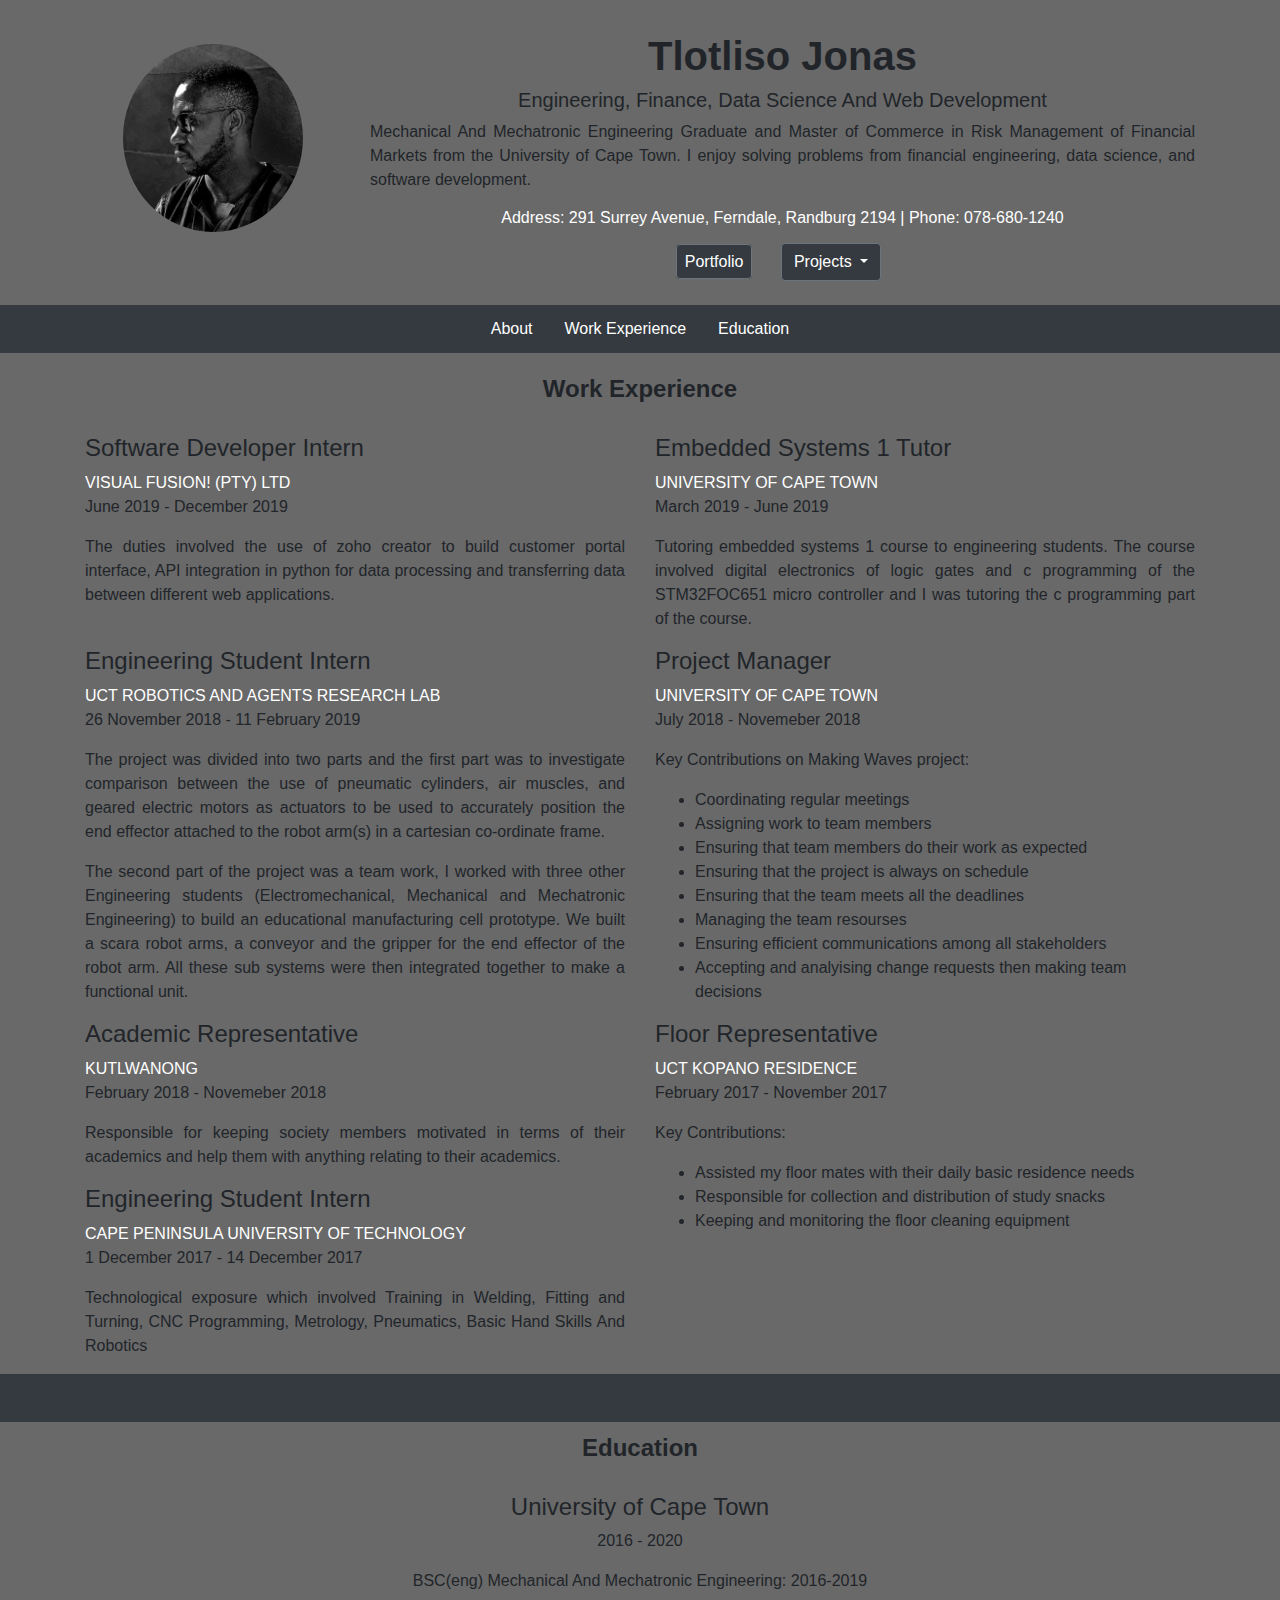
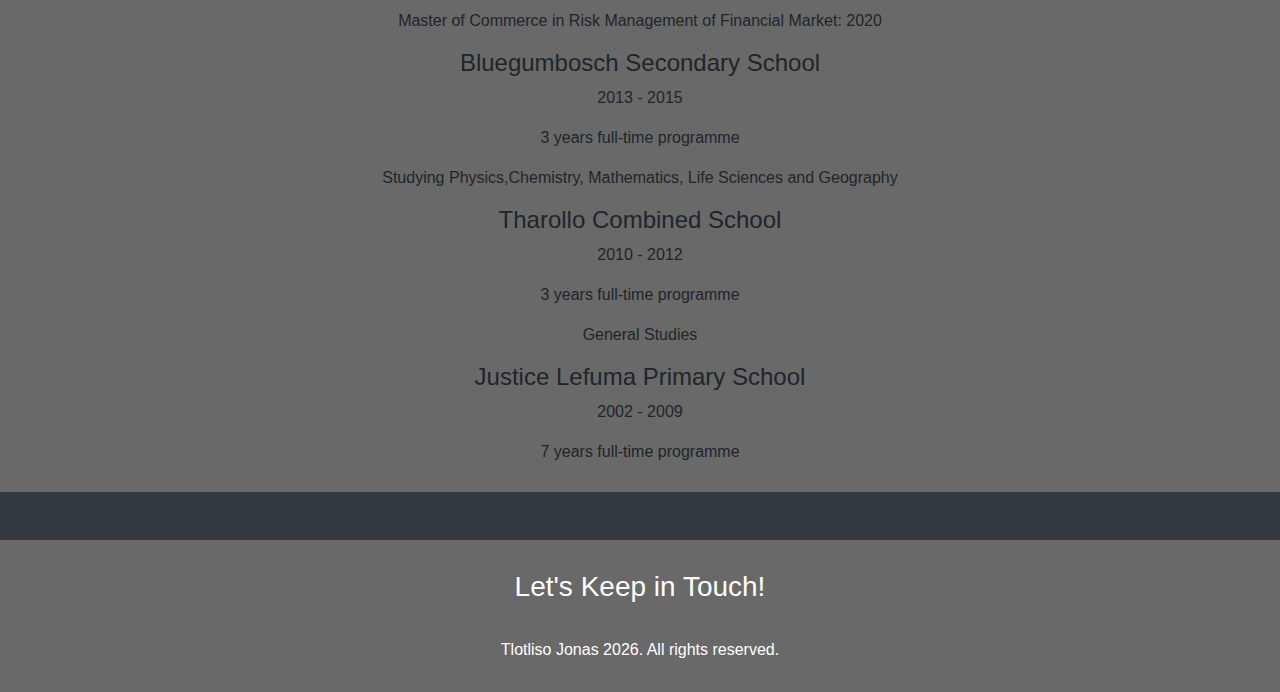
<file: index.html>
<!doctype html><html lang="en"><head><meta charset="utf-8"><meta name="viewport" content="width=device-width, initial-scale=1, shrink-to-fit=no"><link rel="stylesheet" href="https://use.fontawesome.com/releases/v5.5.0/css/all.css" integrity="sha384-B4dIYHKNBt8Bc12p+WXckhzcICo0wtJAoU8YZTY5qE0Id1GSseTk6S+L3BlXeVIU" crossorigin="anonymous"><link rel="stylesheet" href="https://stackpath.bootstrapcdn.com/bootstrap/4.5.2/css/bootstrap.min.css" integrity="sha384-JcKb8q3iqJ61gNV9KGb8thSsNjpSL0n8PARn9HuZOnIxN0hoP+VmmDGMN5t9UJ0Z" crossorigin="anonymous"><link rel="icon" href="icon.png" type="image/png" sizes="180x180"><title>Tlotliso Jonas | Resume</title></head><body> <header style="background:#696969" ><div id="about" class="container pt-4 pb-4" ><div class="row"><div class="col-lg-3 text-center"> <a href="#about"><img class="rounded-circle" style="width:220px;padding:20px" src="profile.jpg"></a></div><div class="col-md text-center pt-2"><div class="h1 font-weight-bold"> Tlotliso Jonas</div><div class="h5"> Engineering, Finance, Data Science And Web Development</div><p class="text-justify">Mechanical And Mechatronic Engineering Graduate and Master of Commerce in Risk Management of Financial Markets from the University of Cape Town. I enjoy solving problems from financial engineering, data science, and software development.</p><div class="h6 text-white"> Address: 291 Surrey Avenue, Ferndale, Randburg 2194 | Phone: 078-680-1240</div><div class="pt-2 text-center"> <a href="Tlotliso_Jonas_online_resume.pdf" style="text-decoration:none"><div class=" d-inline p-2 m-2 rounded btn btn-secondary bg-dark">Portfolio</div></a><div class="d-inline p-2 m-2 dropdown"> <a class="btn btn-secondary dropdown-toggle bg-dark" href="#" role="button" id="dropdownMenuLink" data-toggle="dropdown" aria-haspopup="true" aria-expanded="false"> Projects </a><div class="dropdown-menu" aria-labelledby="dropdownMenuLink" > <a class="dropdown-item p-2"" href="FIFA_DreamTeam.html">FIFA PROJECT</a> <a class="dropdown-item p-2" href="stopwatch.html">STOPWATCH</a> <a class="dropdown-item p-2" href="digitalClock.html">DIGITAL CLOCK</a> <a class="dropdown-item p-2" href="analogClock.html">ANALOG CLOCK</a> <a class="dropdown-item p-2" href="typingspeedtest.html">TYPING SPEEDTEST</a> <a class="dropdown-item p-2" href="converter.html">BASE CONVERSIONS</a> <a class="dropdown-item p-2" href="e12series.html">E12 SERIES CONVERSIONS</a></div></div></div></div></div></div></header><ul class="nav justify-content-center bg-dark p-1 sticky-top" style="z-index:1"><li class="nav-item "> <a class="text-white nav-link active" href="#about">About</a></li><li class="nav-item"> <a class="text-white nav-link" href="#work">Work Experience</a></li><li class="nav-item"> <a class="text-white nav-link" href="#education">Education</a></li></ul><div id="work" class="view" style="background:#696969;"><div class="container"><div class="h4 text-center font-weight-bold" style='padding:2%' > Work Experience</div><div class="row"><div class="col-sm"><div class="h4">Software Developer Intern</div> <a style="text-decoration:none" href="https://www.v-f-g.com/"><div class="p text-white">VISUAL FUSION! (PTY) LTD</div></a><p >June 2019 - December 2019</p><p class="text-justify "> The duties involved the use of zoho creator to build customer portal interface, API integration in python for data processing and transferring data between different web applications.</p></div><div class="col-sm"><div class="h4">Embedded Systems 1 Tutor</div> <a style="text-decoration:none" href="https://www.uct.ac.za/"><div class="p text-white">UNIVERSITY OF CAPE TOWN</div></a><p>March 2019 - June 2019</p><p class="text-justify "> Tutoring embedded systems 1 course to engineering students. The course involved digital electronics of logic gates and c programming of the STM32FOC651 micro controller and I was tutoring the c programming part of the course.</p></div><div class="row w-100 p-10"></div><div class="col-sm"><div class="h4">Engineering Student Intern</div> <a style="text-decoration:none" href="https://www.youtube.com/watch?v=yAZXbmovPoU"><div class="p text-white">UCT ROBOTICS AND AGENTS RESEARCH LAB</div></a><p>26 November 2018 - 11 February 2019</p><p class="text-justify "> The project was divided into two parts and the first part was to investigate comparison between the use of pneumatic cylinders, air muscles, and geared electric motors as actuators to be used to accurately position the end effector attached to the robot arm(s) in a cartesian co-ordinate frame.</p><p class="text-justify "> The second part of the project was a team work, I worked with three other Engineering students (Electromechanical, Mechanical and Mechatronic Engineering) to build an educational manufacturing cell prototype. We built a scara robot arms, a conveyor and the gripper for the end effector of the robot arm. All these sub systems were then integrated together to make a functional unit.</p></div><div class="col-sm"><div class="h4">Project Manager</div> <a style="text-decoration:none" href="https://www.uct.ac.za/"><div class="p text-white">UNIVERSITY OF CAPE TOWN</div></a><p>July 2018 - Novemeber 2018</p><p>Key Contributions on Making Waves project:</p><ul><li>Coordinating regular meetings</li><li>Assigning work to team members</li><li>Ensuring that team members do their work as expected</li><li>Ensuring that the project is always on schedule</li><li>Ensuring that the team meets all the deadlines</li><li>Managing the team resourses</li><li>Ensuring efficient communications among all stakeholders</li><li>Accepting and analyising change requests then making team decisions</li></ul></div><div class="row w-100 p-10"></div><div class="col-sm"><div class="h4">Academic Representative</div> <a style="text-decoration:none" href="https://kutlwanong.org/"><div class="p text-white">KUTLWANONG</div></a><p>February 2018 - Novemeber 2018</p><p class="text-justify "> Responsible for keeping society members motivated in terms of their academics and help them with anything relating to their academics.</p><div class="h4">Engineering Student Intern</div> <a style="text-decoration:none" href="https://www.cput.ac.za/"><div class="p text-white">CAPE PENINSULA UNIVERSITY OF TECHNOLOGY</div></a><p>1 December 2017 - 14 December 2017</p><p class="text-justify "> Technological exposure which involved Training in Welding, Fitting and Turning, CNC Programming, Metrology, Pneumatics, Basic Hand Skills And Robotics</p></div><div class="col-sm"><div class="h4">Floor Representative</div> <a style="text-decoration:none" href="https://www.uct.ac.za/"><div class="p text-white">UCT KOPANO RESIDENCE</div></a><p>February 2017 - November 2017</p><p>Key Contributions:</p><ul><li>Assisted my floor mates with their daily basic residence needs</li><li>Responsible for collection and distribution of study snacks</li><li>Keeping and monitoring the floor cleaning equipment</li></ul></div></div></div></div><ul class="nav justify-content-center bg-dark p-1"><li class="nav-item "> <a class="text-dark nav-link disabled" href="#">hidden text</a></li></ul><div class="" id="education" style="background:#696969;padding:12px"><div class="container text-center"><div class="h4 text-center font-weight-bold" style='padding-bottom:2%' > Education</div><h4>University of Cape Town</h4><p>2016 - 2020</p><p>BSC(eng) Mechanical And Mechatronic Engineering: 2016-2019</p><p>Master of Commerce in Risk Management of Financial Market: 2020</p><h4>Bluegumbosch Secondary School</h4><p>2013 - 2015</p><p>3 years full-time programme</p><p>Studying Physics,Chemistry, Mathematics, Life Sciences and Geography</p><h4>Tharollo Combined School</h4><p>2010 - 2012</p><p>3 years full-time programme</p><p>General Studies</p><h4>Justice Lefuma Primary School</h4><p>2002 - 2009</p><p>7 years full-time programme</p></div></div><style>.copywright{color:orange;font-weight:900}.contact-info a{text-align:center;font-size:40px;padding:10px;display:inline-block}.ig{color:deeppink}.fb{color:blue}.linkedin{color:blue}.twitter{color:lightblue}.mail{color:white}}</style><ul class="nav justify-content-center bg-dark p-1"><li class="nav-item "> <a class="text-dark nav-link disabled" href="#">hidden text</a></li></ul><footer class="" style="padding:30px;background:#696969;"><div id="contact" class="text-white text-center content-wrap"><h3>Let's Keep in Touch!</h3><div class="contact-info"> <a class="mail" href="mailto:tlotlisojonas@gmail.com"><i class="far fa-envelope"></i></a> <a class="twitter" href="https://twitter.com/login?lang=en" target="_blank"><i class="fab fa-twitter"></i></a> <a class="linkedin" href="https://www.linkedin.com/in/tlotliso-jonas-65b038b7/" target="_blank"><i class="fab fa-linkedin"></i></a> <a class="fb" href="https://www.facebook.com/" target="_blank"><i class="fab fa-facebook"></i></a> <a class="ig" href="https://www.instagram.com/tlotliso_jones/?hl=en" target="_blank"><i class="fab fa-instagram"></i></a></div><div style="font-size: 1em;color:white"><i class="far fa-copyright"></i> Tlotliso Jonas <span id="year"></span>. All rights reserved.</div></div> </footer> <script>document.getElementById("year").innerHTML=new Date().getFullYear();</script> <script src="https://code.jquery.com/jquery-3.5.1.slim.min.js" integrity="sha384-DfXdz2htPH0lsSSs5nCTpuj/zy4C+OGpamoFVy38MVBnE+IbbVYUew+OrCXaRkfj" crossorigin="anonymous"></script> <script src="https://cdn.jsdelivr.net/npm/popper.js@1.16.1/dist/umd/popper.min.js" integrity="sha384-9/reFTGAW83EW2RDu2S0VKaIzap3H66lZH81PoYlFhbGU+6BZp6G7niu735Sk7lN" crossorigin="anonymous"></script> <script src="https://stackpath.bootstrapcdn.com/bootstrap/4.5.2/js/bootstrap.min.js" integrity="sha384-B4gt1jrGC7Jh4AgTPSdUtOBvfO8shuf57BaghqFfPlYxofvL8/KUEfYiJOMMV+rV" crossorigin="anonymous"></script> </body></html>
</file>
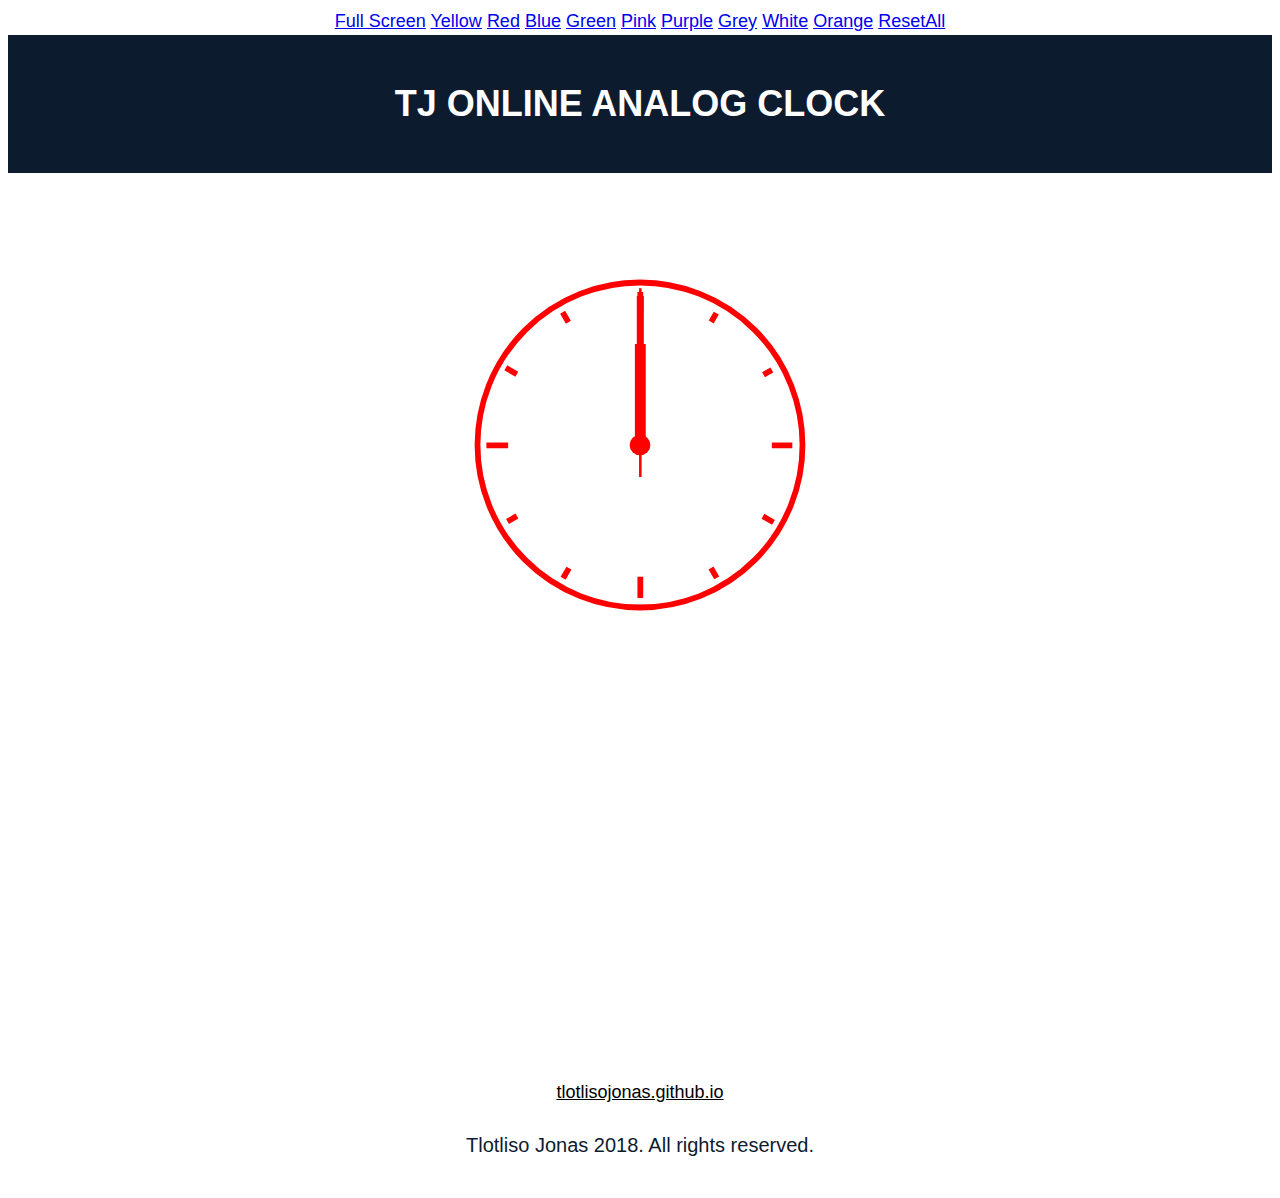
<file: analogClock.html>
<!DOCTYPE html><html lang="en-US"><head><meta charset="UTF-8"><meta name="viewport" content="width=device-width, initial-scale=1"><title>TJ Analog Clock</title><link rel="icon" type="image/png" href="icon.png"><link rel="stylesheet" href="analogClock.css" type="text/css" media="all"> <script src="analogClock.js" defer></script> <link rel="stylesheet" href="https://use.fontawesome.com/releases/v5.5.0/css/all.css" integrity="sha384-B4dIYHKNBt8Bc12p+WXckhzcICo0wtJAoU8YZTY5qE0Id1GSseTk6S+L3BlXeVIU" crossorigin="anonymous"></head><body class="color"><div class="user"> <a href="#" class="fullScreen">Full Screen</a> <a href="#" class="yellow">Yellow</a> <a href="#" class="red">Red</a> <a href="#" class="blue">Blue</a> <a href="#" class="green">Green</a> <a href="#" class="pink">Pink</a> <a href="#" class="purple">Purple</a> <a href="#" class="grey">Grey</a> <a href="#" class="white">White</a> <a href="#" class="orange">Orange</a> <a href="#" class="reset2">ResetAll</a></div> <header class="masthead full"><h1>TJ ONLINE ANALOG CLOCK</h1> </header> <main class="main"><div class="main"><div class="clockbox"> <svg id="clock" xmlns="http://www.w3.org/2000/svg" width="600" height="600" viewBox="0 0 600 600"> <g id="face"> <circle class="circle" cx="300" cy="300" r="253.9"/> <path class="hour-marks" d="M300.5 94V61M506 300.5h32M300.5 506v33M94 300.5H60M411.3 107.8l7.9-13.8M493 190.2l13-7.4M492.1 411.4l16.5 9.5M411 492.3l8.9 15.3M189 492.3l-9.2 15.9M107.7 411L93 419.5M107.5 189.3l-17.1-9.9M188.1 108.2l-9-15.6"/> <circle class="mid-circle" cx="300" cy="300" r="16.2"/> </g> <g id="hour"> <path class="hour-arm" d="M300.5 298V142"/> <circle class="sizing-box" cx="300" cy="300" r="253.9"/> </g> <g id="minute"> <path class="minute-arm" d="M300.5 298V67"/> <circle class="sizing-box" cx="300" cy="300" r="253.9"/> </g> <g id="second"> <path class="second-arm" d="M300.5 350V55"/> <circle class="sizing-box" cx="300" cy="300" r="253.9"/> </g> </svg></div></div> </main> <footer id="contact"><div > <a id="github" href="https://tlotlisojonas.github.io/" class="orange">tlotlisojonas.github.io</a></div><div class="content-wrap full"><div class="contact-info full"> <a class="mail" href="mailto:tlotlisojonas@gmail.com"><i class="far fa-envelope"></i></a> <a class="twitter" href="https://twitter.com/login?lang=en" target="_blank"><i class="fab fa-twitter"></i></a> <a class="linkedin" href="https://www.linkedin.com/in/tlotliso-jonas-65b038b7/" target="_blank"><i class="fab fa-linkedin"></i></a> <a class="fb" href="https://www.facebook.com/" target="_blank"><i class="fab fa-facebook"></i></a> <a class="ig" href="https://www.instagram.com/tlotliso_jones/?hl=en" target="_blank"><i class="fab fa-instagram"></i></a></div><p class="copywright full"><i class="far fa-copyright"></i> Tlotliso Jonas 2018. All rights reserved.</p></div></footer></body></html>
</file>
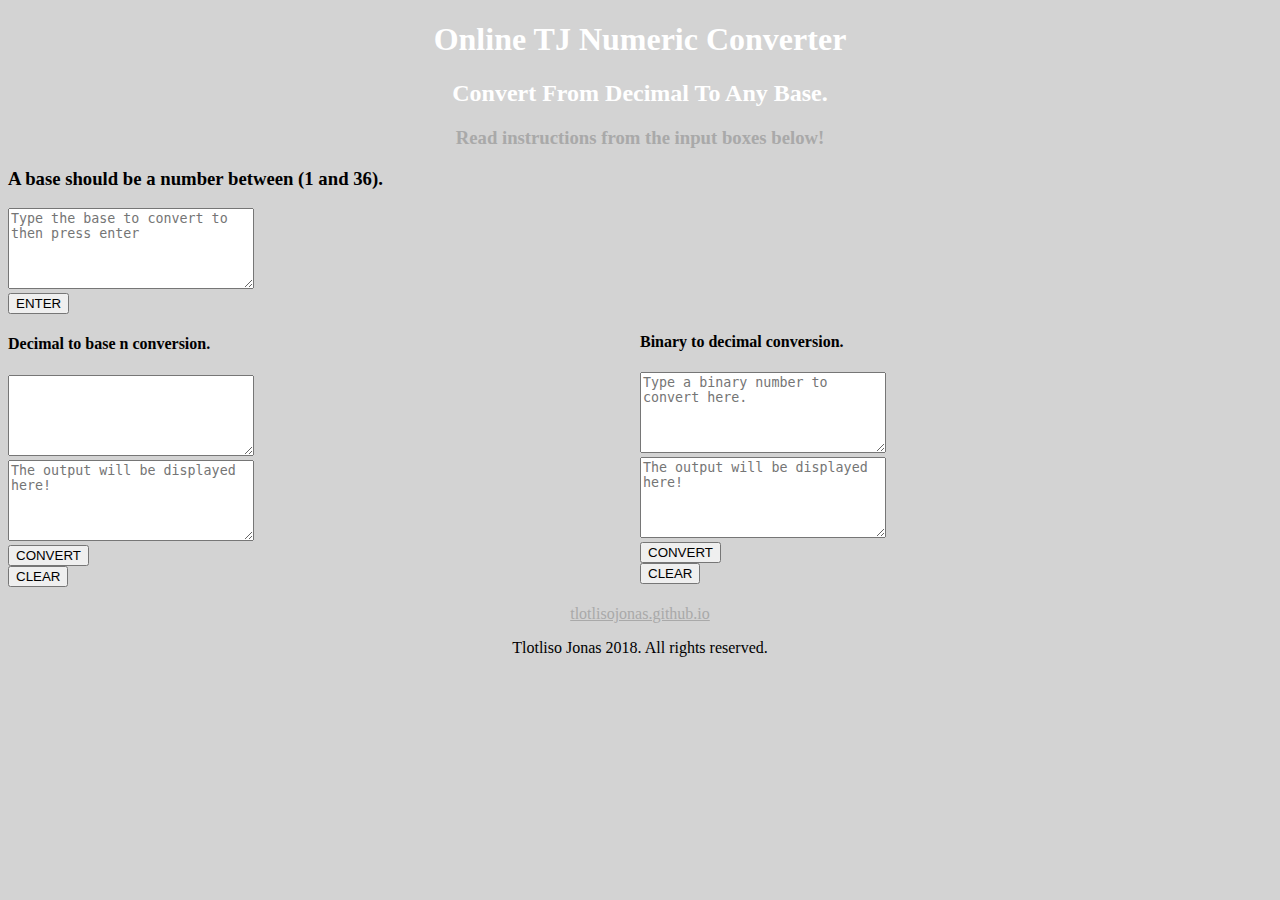
<file: converter.html>
<!DOCTYPE html><html lang="en-US"><head><meta charset="UTF-8"><meta name="viewport" content="width=device-width, initial-scale=1"><title>TJ Converter</title> <script src="script2.js" async></script> <link rel="icon" type="image/png" href="icon.png"><link rel="stylesheet" href="https://use.fontawesome.com/releases/v5.5.0/css/all.css" integrity="sha384-B4dIYHKNBt8Bc12p+WXckhzcICo0wtJAoU8YZTY5qE0Id1GSseTk6S+L3BlXeVIU" crossorigin="anonymous"><link rel="stylesheet" href="styles2.css"></head><body> <header class="masthead"><h1>Online TJ Numeric Converter</h1><h2>Convert From Decimal To Any Base.</h2><h3>Read instructions from the input boxes below!</h3> </header> <main class="main"> <article class="intro"></article> <section class = "left" ><div class="selection"><h3>A base should be a number between (1 and 36).</h3><div class="wrapper"><textarea class="selectiontArea" name="output text" rows="5" cols="28" placeholder="Type the base to convert to then press enter" ></textarea></div> <button class="enterButton" type="button">ENTER</button></div><div><h4 class="pop">Decimal to base n conversion.</h4><div class="wrapper"><textarea class="inputArea" name="input text" rows="5" cols="28" placeholder="" ></textarea></div></div><div class="output"><div class="wrapper"><textarea class="outputtArea" name="output text" rows="5" cols="28" placeholder="The output will be displayed here!" ></textarea></div> <button class="convert" type="button">CONVERT</button><div class="clear"> <button class="reset">CLEAR</button></div></div> </section> <section class = "right" ><div><h4 >Binary to decimal conversion.</h4><div class="wrapper"><textarea class="inputArea1" name="input text" rows="5" cols="28" placeholder="Type a binary number to convert here." ></textarea></div></div><div class="output1"><div class="wrapper"><textarea class="outputtArea1" name="output text" rows="5" cols="28" placeholder="The output will be displayed here!" ></textarea></div> <button class="convert1" type="button">CONVERT</button></div><div class="clear1"> <button class="reset1">CLEAR</button></div> </section> </main><footer id="contact"> <footer id="contact"><div class="content-wrap"><div class="contact-info"> <a class="mail" href="mailto:tlotlisojonas@gmail.com"><i class="far fa-envelope"></i></a> <a class="twitter" href="https://twitter.com/login?lang=en" target="_blank"><i class="fab fa-twitter"></i></a> <a class="linkedin" href="https://www.linkedin.com/in/tlotliso-jonas-65b038b7/" target="_blank"><i class="fab fa-linkedin"></i></a> <a class="fb" href="https://www.facebook.com/" target="_blank"><i class="fab fa-facebook"></i></a> <a class="ig" href="https://www.instagram.com/tlotliso_jones/?hl=en" target="_blank"><i class="fab fa-instagram"></i></a></div><div> <a class="link" href="https://tlotlisojonas.github.io/">tlotlisojonas.github.io</a></div><p class="copywright"><i class="far fa-copyright"></i> Tlotliso Jonas 2018. All rights reserved.</p></div></footer></footer></body></html>
</file>
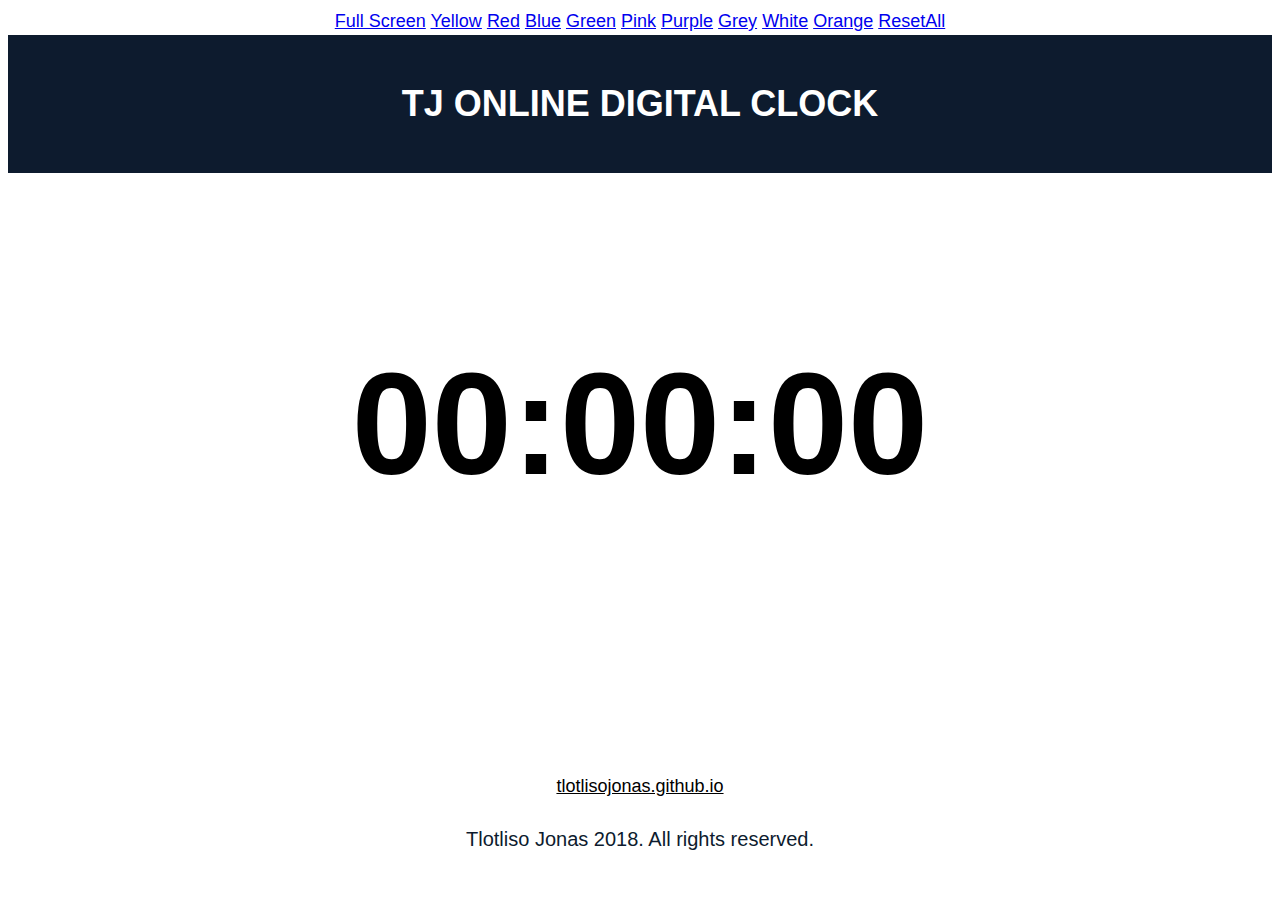
<file: digitalClock.html>
<!DOCTYPE html>
<html lang="en-US">

<head>
    <meta charset="UTF-8">
    <meta name="viewport" content="width=device-width, initial-scale=1">
    <title>TJ STOP WATCH</title>
    <script src="digitalClock.js" async></script>
    <link rel="icon" type="image/png" href="icon.png">
    <link href="https://fonts.googleapis.com/css?family=Caveat|Great+Vibes|Lobster|Open+Sans:400,700|Ranga" rel="stylesheet">
    <link rel="stylesheet" href="https://use.fontawesome.com/releases/v5.5.0/css/all.css" integrity="sha384-B4dIYHKNBt8Bc12p+WXckhzcICo0wtJAoU8YZTY5qE0Id1GSseTk6S+L3BlXeVIU" crossorigin="anonymous">
    <link rel="stylesheet" href="digitalClock.css">
</head>

<body class="color">
    <div class="user">
        <a href="#" class="fullScreen">Full Screen</a>
        <a href="#" class="yellow">Yellow</a>
        <a href="#" class="red">Red</a>
        <a href="#" class="blue">Blue</a>
        <a href="#" class="green">Green</a>
        <a href="#" class="pink">Pink</a>
        <a href="#" class="purple">Purple</a>
        <a href="#" class="grey">Grey</a>
        <a href="#" class="white">White</a>
        <a href="#" class="orange">Orange</a>
        <a href="#" class="reset2">ResetAll</a>
    </div>
    <header class="masthead full">
        <h1>TJ ONLINE DIGITAL CLOCK</h1>
    </header>
    <main class="main">
    
        <section class="test-area">
            <div id="clock">
                <div class="timer">00:00:00</div>
            </div><!-- .test-wrapper -->
        </section><!-- .test-area -->
    </main>
    <footer id="contact">
        <div >
            <a id="github" href="https://tlotlisojonas.github.io/" class="orange">tlotlisojonas.github.io</a>
        </div>
        
        <div class="content-wrap full">
        <div class="contact-info full">
            <a class="mail" href="mailto:tlotlisojonas@gmail.com"><i class="far fa-envelope"></i></a>
            <a class="twitter" href="https://twitter.com/login?lang=en" target="_blank"><i class="fab fa-twitter"></i></a>
            <a class="linkedin" href="https://www.linkedin.com/in/tlotliso-jonas-65b038b7/" target="_blank"><i class="fab fa-linkedin"></i></a>
            <a class="fb" href="https://www.facebook.com/" target="_blank"><i class="fab fa-facebook"></i></a>
            <a class="ig" href="https://www.instagram.com/tlotliso_jones/?hl=en" target="_blank"><i class="fab fa-instagram"></i></a>
        </div>

        <p class="copywright full"><i class="far fa-copyright"></i> Tlotliso Jonas 2018. All rights reserved.</p>
            </div>

    </footer>

</body>

</html>
</file>
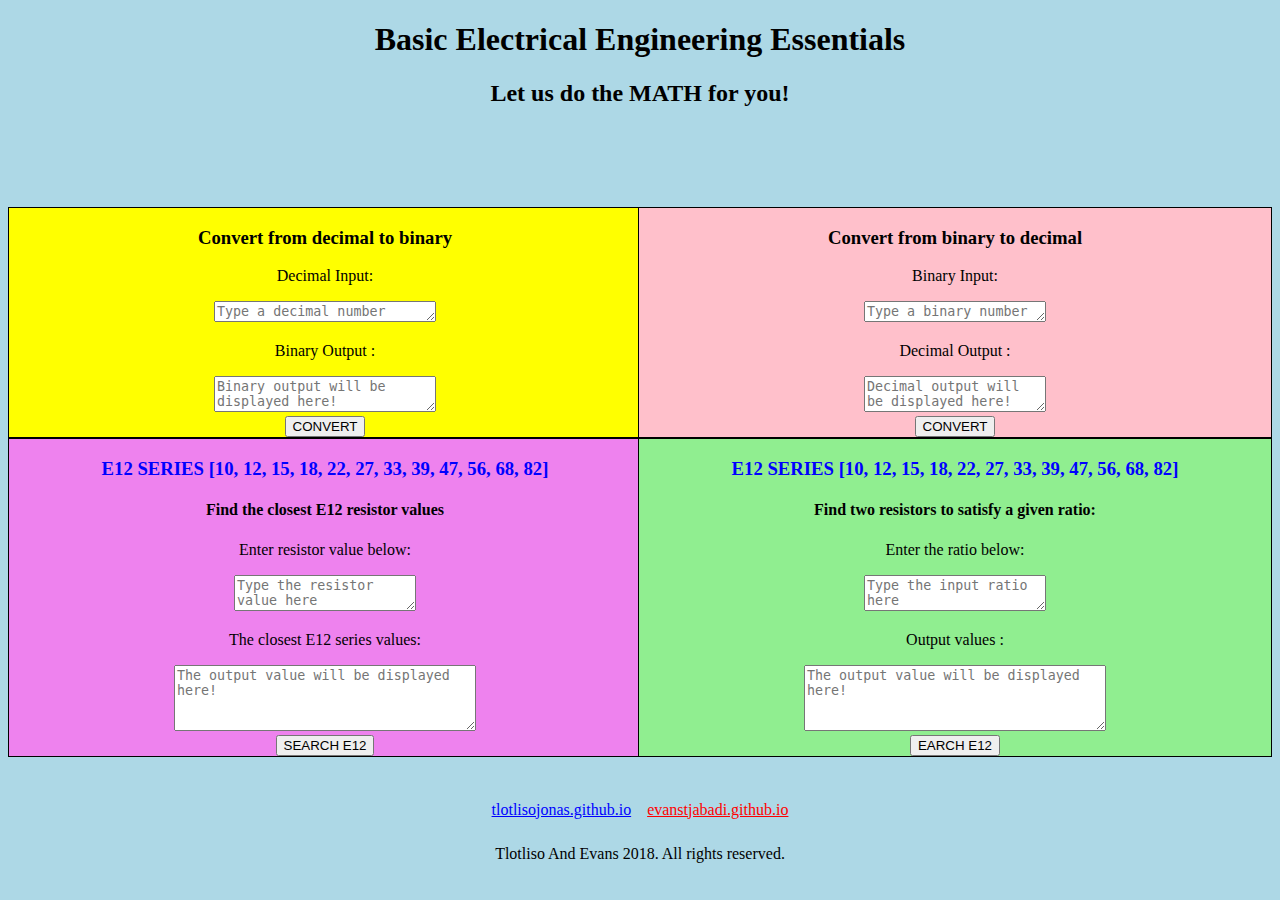
<file: e12series.html>
<!DOCTYPE html><html lang="en-US"><head><meta charset="UTF-8"><meta name="viewport" content="width=device-width, initial-scale=1"><title>Tlotliso And Evans</title> <script src="e12.js" async></script> <link rel="stylesheet" href="e12.css"><link rel="stylesheet" href="https://use.fontawesome.com/releases/v5.5.0/css/all.css" integrity="sha384-B4dIYHKNBt8Bc12p+WXckhzcICo0wtJAoU8YZTY5qE0Id1GSseTk6S+L3BlXeVIU" crossorigin="anonymous"></head><body> <header class="header"><h1>Basic Electrical Engineering Essentials</h1><h2>Let us do the MATH for you!</h2> </header><main class="main"> <section class="decimal2binary-area"><h3>Convert from decimal to binary</h3><p>Decimal Input:</p><div class="input-wrapper"><textarea class="decimalInput" name="textarea" rows="1" cols="25" placeholder="Type a decimal number"></textarea></div><div class="output-wrapper"><p>Binary Output :</p><textarea id="binaryOutput-area" name="textarea" rows="2" cols = "25" placeholder="Binary output will be displayed here!"></textarea></div><div> <button id="convert">CONVERT</button></div> </section> <section class="binary2decimal-area"><h3>Convert from binary to decimal</h3><p>Binary Input:</p><div class="input-wrapper"><textarea class="binaryInput-area" name="textarea" rows="1" placeholder="Type a binary number"></textarea></div><div class="output-wrapper"><p>Decimal Output :</p><textarea id="decimalOutput" name="textarea" rows="2" placeholder="Decimal output will be displayed here!"></textarea></div><div> <button id="convert1">CONVERT</button></div> </section> <section class="left"><div class="e12-intro"><h3>E12 SERIES [10, 12, 15, 18, 22, 27, 33, 39, 47, 56, 68, 82]</h3></div> <section class="input-area"><h4>Find the closest E12 resistor values</h4><div class="input-wrapper"><p>Enter resistor value below:</p><textarea class="resistorValue" name="textarea" rows="2" placeholder="Type the resistor value here"></textarea></div><div class="output-wrapper"><p>The closest E12 series values:</p><textarea class="outputValue" name="textarea" rows="4" cols = "35" placeholder="The output value will be displayed here!"></textarea></div><div> <button id="search12Button">SEARCH E12</button></div> </section> </section> <section class="right"><h3>E12 SERIES [10, 12, 15, 18, 22, 27, 33, 39, 47, 56, 68, 82]</h3><h4>Find two resistors to satisfy a given ratio:</h4><div class="input-wrapper"><p>Enter the ratio below:</p><textarea class="ratioValue" name="textarea" rows="2" placeholder="Type the input ratio here "></textarea></div><div class="output-wrapper"><p>Output values :</p><textarea class="outputValue2" name="textarea" rows="4" cols="35" placeholder="The output value will be displayed here!"></textarea></div><div> <button id="search">EARCH E12</button></div> </section> <footer id="contact"><div class="content-wrap"><div class="contact-info"> <a class="mail" href="#"><i class="far fa-envelope"></i></a> <a class="twitter" href="https://twitter.com/login?lang=en" target="_blank"><i class="fab fa-twitter"></i></a> <a class="linkedin" href="https://www.linkedin.com" target="_blank"><i class="fab fa-linkedin"></i></a> <a class="fb" href="https://www.facebook.com/" target="_blank"><i class="fab fa-facebook"></i></a> <a class="ig" href="https://www.instagram.com" target="_blank"><i class="fab fa-instagram"></i></a></div><div class="github"> <a class="link1" href="https://tlotlisojonas.github.io/">tlotlisojonas.github.io</a> <a class="link2" href="https://evanstjabadi.github.io/">evanstjabadi.github.io</a></div><p class="copywright"><i class="far fa-copyright"></i> Tlotliso And Evans 2018. All rights reserved.</p></div></footer> </main></body></html>
</file>
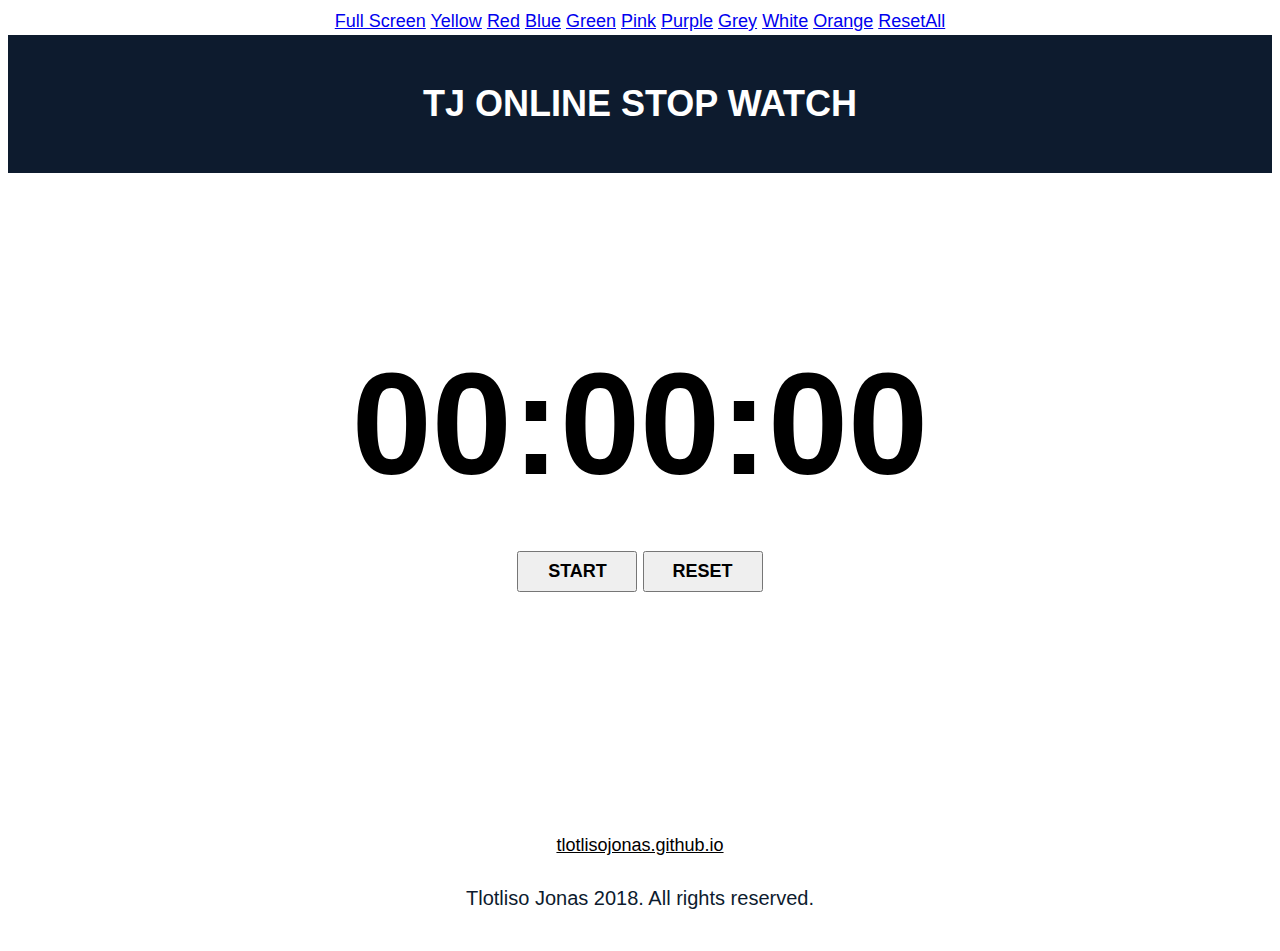
<file: stopwatch.html>
<!DOCTYPE html><html lang="en-US"><head><meta charset="UTF-8"><meta name="viewport" content="width=device-width, initial-scale=1"><title>TJ STOP WATCH</title> <script src="stopwatch.js" async></script> <link rel="icon" type="image/png" href="icon.png"><link href="https://fonts.googleapis.com/css?family=Caveat|Great+Vibes|Lobster|Open+Sans:400,700|Ranga" rel="stylesheet"><link rel="stylesheet" href="https://use.fontawesome.com/releases/v5.5.0/css/all.css" integrity="sha384-B4dIYHKNBt8Bc12p+WXckhzcICo0wtJAoU8YZTY5qE0Id1GSseTk6S+L3BlXeVIU" crossorigin="anonymous"><link rel="stylesheet" href="stopwatch.css"></head><body class="color"><div class="user"> <a href="#" class="fullScreen">Full Screen</a> <a href="#" class="yellow">Yellow</a> <a href="#" class="red">Red</a> <a href="#" class="blue">Blue</a> <a href="#" class="green">Green</a> <a href="#" class="pink">Pink</a> <a href="#" class="purple">Purple</a> <a href="#" class="grey">Grey</a> <a href="#" class="white">White</a> <a href="#" class="orange">Orange</a> <a href="#" class="reset2">ResetAll</a></div> <header class="masthead full"><h1>TJ ONLINE STOP WATCH</h1> </header> <main class="main"> <section class="test-area"><div id="clock"><div class="timer">00:00:00</div></div><div class="meta"> <button id="start">START</button> <button id="stop">RESET</button></div> </section> </main> <footer id="contact"><div > <a id="github" href="https://tlotlisojonas.github.io/" class="orange">tlotlisojonas.github.io</a></div><div class="content-wrap full"><div class="contact-info full"> <a class="mail" href="mailto:tlotlisojonas@gmail.com"><i class="far fa-envelope"></i></a> <a class="twitter" href="https://twitter.com/login?lang=en" target="_blank"><i class="fab fa-twitter"></i></a> <a class="linkedin" href="https://www.linkedin.com/in/tlotliso-jonas-65b038b7/" target="_blank"><i class="fab fa-linkedin"></i></a> <a class="fb" href="https://www.facebook.com/" target="_blank"><i class="fab fa-facebook"></i></a> <a class="ig" href="https://www.instagram.com/tlotliso_jones/?hl=en" target="_blank"><i class="fab fa-instagram"></i></a></div><p class="copywright full"><i class="far fa-copyright"></i> Tlotliso Jonas 2018. All rights reserved.</p></div></footer></body></html>
</file>
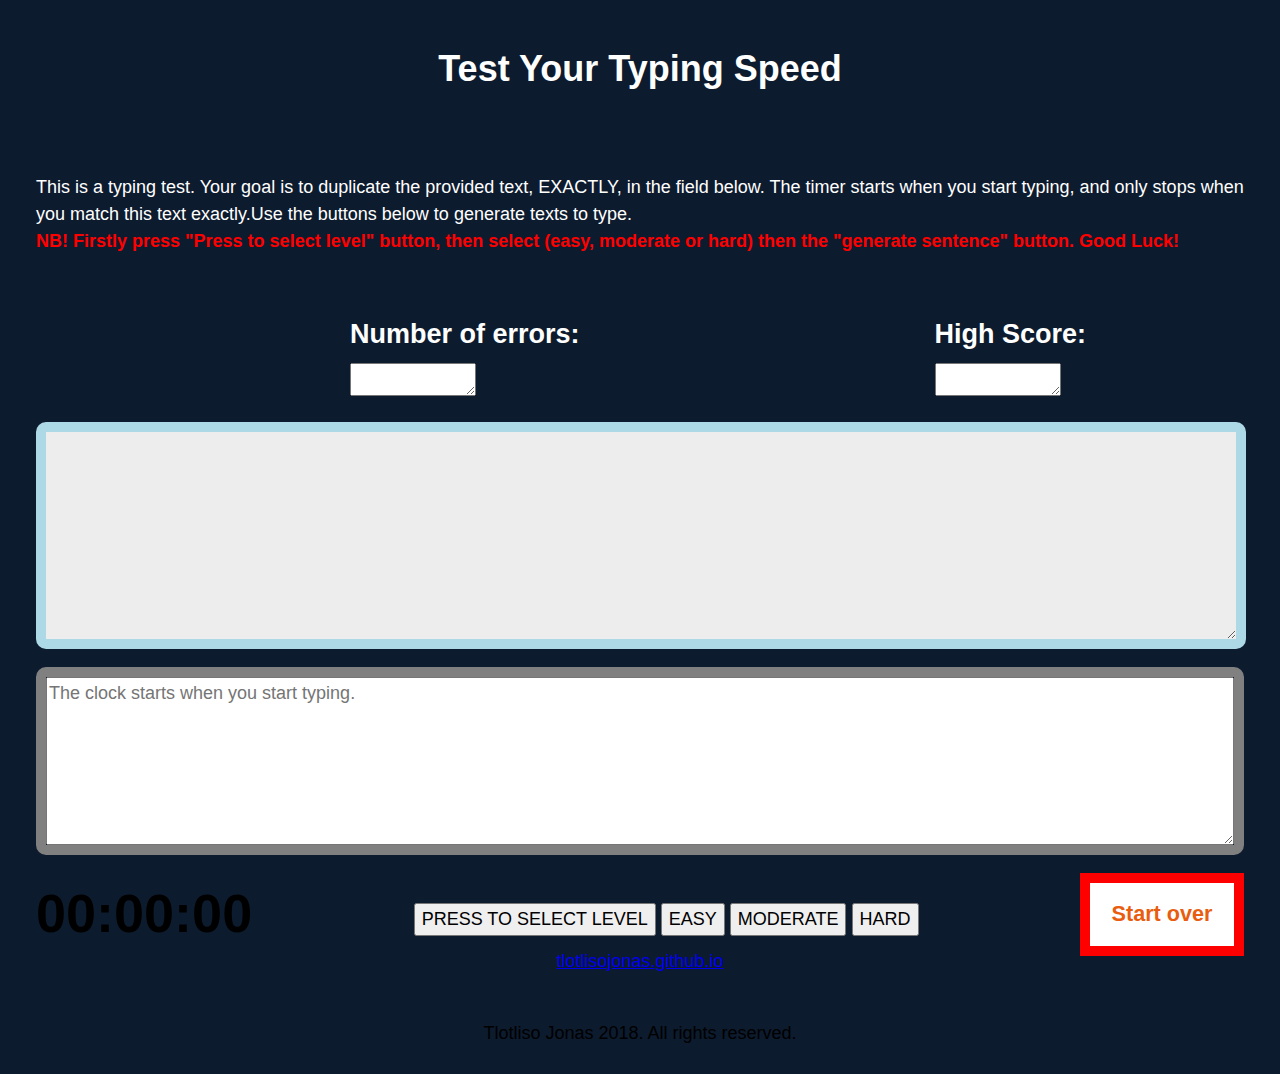
<file: typingspeedtest.html>
<!DOCTYPE html>
<html lang="en-US">

<head>
    <meta charset="UTF-8">
    <meta name="viewport" content="width=device-width, initial-scale=1">
    <title>JS Typing Speed Test</title>
    <script src="typingspeedtest.js" async></script>
    <link href="https://fonts.googleapis.com/css?family=Caveat|Great+Vibes|Lobster|Open+Sans:400,700|Ranga" rel="stylesheet">
    <link rel="stylesheet" href="typingspeedtest.css">
    <link rel="stylesheet" href="https://use.fontawesome.com/releases/v5.5.0/css/all.css" integrity="sha384-B4dIYHKNBt8Bc12p+WXckhzcICo0wtJAoU8YZTY5qE0Id1GSseTk6S+L3BlXeVIU" crossorigin="anonymous">
    <link rel="icon" type="image/png" href="icon.png">
</head>

<body>
    <header class="masthead">
        <h1>Test Your Typing Speed</h1>
    </header>
    <main class="main">
        <article class="intro">
            <p>This is a typing test. Your goal is to duplicate the provided text, EXACTLY, in the field below. The timer starts when you start typing, and only stops when you match this text exactly.Use the buttons below to generate texts to type. </p>
            <p class="instructions">NB! Firstly press "Press to select level" button, then select (easy, moderate or hard) then the "generate sentence" button. Good Luck!</p>
        </article><!-- .intro -->
        
            
        
        <section class="display">
        <div class="error-wrapper">
            <h2>Number of errors:</h2>
            <textarea class="numErrors both" name="textarea" rows="1" cols="10"></textarea>
        </div><!-- .test-wrapper -->
            
         <div class="error-wrapper">
            <h2> High Score:</h2>
            <textarea class="highScore both" name="textarea" rows="1" cols="10"></textarea>
        </div><!-- .test-wrapper -->
        </section>
        
        <section class="test-area">
             
            <div >
<!--                <p id="origin-text">|</p>-->
                <textarea id="origin-text" name="textarea" rows="7"></textarea>
                
            </div><!-- #origin-text -->
            
            <div class="test-wrapper">
                <textarea id="test-area" name="textarea" rows="6" placeholder="The clock starts when you start typing."></textarea>
            </div><!-- .test-wrapper -->

            <div class="meta">
                <section id="clock">
                    <div class="timer">00:00:00</div>
                </section>
                <div id="buttons">
                <button class="button">PRESS TO SELECT LEVEL</button>
                 <button class="button1">EASY</button>
                <button class="button2">MODERATE</button>
                <button class="button3">HARD</button>
            </div>

                <button id="reset">Start over</button>
            </div><!-- .meta -->
        </section><!-- .test-area -->
        <footer id="contact">
        
        
        <div class="content-wrap">

        <!-- Social media and contact links -->
            <a class="gitub" href="https://tlotlisojonas.github.io/">tlotlisojonas.github.io</a>
        <div class="contact-info">
          
            <a class="mail" href="mailto:tlotlisojonas@gmail.com"><i class="far fa-envelope"></i></a>
            <a class="twitter" href="https://twitter.com/login?lang=en" target="_blank"><i class="fab fa-twitter"></i></a>
            <a class="linkedin" href="https://www.linkedin.com/in/tlotliso-jonas-65b038b7/" target="_blank"><i class="fab fa-linkedin"></i></a>
            <a class="fb" href="https://www.facebook.com/" target="_blank"><i class="fab fa-facebook"></i></a>
            <a class="ig" href="https://www.instagram.com/tlotliso_jones/?hl=en" target="_blank"><i class="fab fa-instagram"></i></a>
        </div>
              
        <p class="copywright"><i class="far fa-copyright"></i> Tlotliso Jonas 2018. All rights reserved.</p>
            </div>

    </footer>
        
    </main>

</body>

</html>
</file>
<file: analogClock.css>
.main{display:flex;padding:2em;height:90vh;justify-content:center;align-items:middle}.clockbox,#clock{width:80%;text-align:center;margin-top:-50px}.circle{fill:white;stroke:red;stroke-width:9;stroke-miterlimit:10}.mid-circle{fill:red}.hour-marks{fill:none;stroke:red;stroke-width:9;stroke-miterlimit:10}.hour-arm{fill:none;stroke:red;stroke-width:17;stroke-miterlimit:10}.minute-arm{fill:none;stroke:red;stroke-width:11;stroke-miterlimit:10}.second-arm{fill:none;stroke:red;stroke-width:4;stroke-miterlimit:10}.sizing-box{fill:none}#hour,#minute,#second{transform-origin:300px 300px}body,button{font-family:sans-serif;font-size:18px;line-height:1.5}button{font-weight:bold;width:120px;padding:5px}-------------------------------------------------------------- Layout -------------------------------------------------------------- body{margin:0;padding:0}.masthead{padding:1em 2em;background-color:#0D1B2E;color:white}.masthead h1{text-align:center}.test-area{text-align:center;margin-bottom:4em;padding:8em 2em}}.test-wrapper textarea{flex:1}.meta{text-align:center;margin-top:1em;width:fixed;display:inline-block}.timer{font-size:8em;font-weight:bold}footer{text-align:center;font-size:30px;padding:10px}}.contact-info a{text-align:center;font-size:40px;padding:10px;display:inline-block}.copywright{color:#0D1B2E;font-weight:400;font-size:20px}#github{font-size:18px;color:black}.ig{color:deeppink}.fb{color:blue}.linkedin{color:blue}.twitter{color:lightblue}.mail{color:red}.user{text-align:center}
</file>
<file: styles2.css>
Header{color:white;text-align:center}header h3{color:darkgray}Body{background:lightgrey}footer{text-align:center}.contact-info a{text-align:center;font-size:30px;padding:5px;display:inline-block}.ig{color:deeppink}.fb{color:blue}.linkedin{color:white}.twitter{color:lightblue}.mail{color:white}.link{text-align:left;color:darkgray}@media(max-width:455px){main{text-align:center}.contact-info a{text-align:center;font-size:20px;padding:3px;padding-top:10px;padding-bottom:10px;display:inline-block}.link{text-align:centre;color:darkgrey}}@media (min-width:455px){Header{color:white;text-align:center}.contact-info{width:90%;text-align:right}header h3{color:darkgray}Body{background:lightgrey}.left{width:50% border: 1px solid black}.right{width:50%;float:right;margin-top:-275px}footer{text-align:center}}
</file>
<file: digitalClock.css>
/*--------------------------------------------------------------
Typography
--------------------------------------------------------------*/

body,
button {
	font-family:sans-serif;
	font-size: 18px;
	line-height: 1.5;
}

button{
    font-weight: bold;
    width: 120px;
    padding: 5px;
}

--------------------------------------------------------------
Layout
--------------------------------------------------------------
body {
    margin: 0;
    padding: 0;
}

.masthead {
    padding: 1em 2em;
    background-color: #0D1B2E;
    color: white;
}

.masthead h1 {
    text-align: center;
}


.test-area {
    text-align: center;
    margin-bottom: 4em;
    padding: 8em 2em;
}


}


.test-wrapper textarea {
    flex: 1;
}

.meta {
    text-align: center;
    margin-top: 1em;
    width: fixed;
    display: inline-block;
}

.timer {
    font-size: 8em;
    font-weight: bold;
}
/*FOOTER*/

footer {
    text-align: center;
    font-size: 30px;
    padding: 10px;
}
}
.contact-info a {
    text-align: center;
    font-size: 40px;
    padding: 10px;
    display: inline-block;

}
.copywright{
    color: #0D1B2E;
    font-weight: 400;
    font-size: 20px;
}
#github {
    font-size: 18px;
    color: black;
}
.ig{
    color: deeppink;
}

.fb{
    color: blue;
}

.linkedin{
    color: blue;
}

.twitter{
    color: lightblue;
}

.mail{
    color: red;
}
.user{
    text-align: center;
}
</file>
<file: e12.css>
.left h3{color:blue}.right h3{color:blue}footer{text-align:center}.github{padding:10px}.contact-info a{text-align:center;font-size:30px;padding:10px;display:inline-block;padding-top:20px}.ig{color:deeppink}.fb{color:blue}.linkedin{color:white}.twitter{color:blue}.mail{color:white}.link2{margin-left:6px;color:red}.link1{margin-right:6px;color:blue}@media(max-width:930px){.contact-info a{text-align:center;font-size:20px;padding:3px;padding-top:10px;padding-bottom:10px;display:inline-block}.link{text-align:centre}.left{text-align:center;width:100%;border:1px solid black;background:violet}.right{text-align:center;width:100%;background:lightgreen;border:1px solid black}.binary2decimal-area{text-align:center;width:100%;background:pink;border:1px solid black}.decimal2binary-area{text-align:center;width:100%;background:yellow;border:1px solid black}body{background:lightblue;text-align:center}}@media (min-width:930px){Header{text-align:center}.contact-info{text-align:center}.binary2decimal-area{text-align:center;width:50%;background:pink;margin-top:-231.5px;float:right;border:1px solid black}.decimal2binary-area{text-align:center;width:50%;background:yellow;margin-top:100px;border:1px solid black}body{background:lightblue}header{text-align:center}.left{text-align:center;width:50%;border:1px solid black;background:violet}.right{float:right;text-align:center;margin-top:-318.3px;width:50%;border:1px solid black;background:lightgreen}}
</file>
<file: stopwatch.css>
body,button{font-family:sans-serif;font-size:18px;line-height:1.5}button{font-weight:bold;width:120px;padding:5px}-------------------------------------------------------------- Layout -------------------------------------------------------------- body{margin:0;padding:0}.masthead{padding:1em 2em;background-color:#0D1B2E;color:white}.masthead h1{text-align:center}.test-area{text-align:center;margin-bottom:4em;padding:8em 2em}}.test-wrapper textarea{flex:1}.meta{text-align:center;margin-top:1em;width:fixed;display:inline-block}.timer{font-size:8em;font-weight:bold}footer{text-align:center;font-size:30px;padding:10px}}.contact-info a{text-align:center;font-size:40px;padding:10px;display:inline-block}.copywright{color:#0D1B2E;font-weight:400;font-size:20px}#github{font-size:18px;color:black}.ig{color:deeppink}.fb{color:blue}.linkedin{color:blue}.twitter{color:lightblue}.mail{color:red}.user{text-align:center}
</file>
<file: typingspeedtest.css>
/*--------------------------------------------------------------
Typography
--------------------------------------------------------------*/
.contact-info a {
    margin-top: 10px;
    text-align: center;
    font-size: 40px;
    padding: 0px 10px ;
    display: inline-block;
}

footer {
    text-align: center;
}


body,
button,
input,
select,
textarea {
	font-family: 'Source Sans Pro', 'Helvetica', Arial, sans-serif;
	font-size: 18px;
	line-height: 1.5;
}

h1,
h2,
h3,
h4,
h5,
h6 {
	clear: both;
}
.instructions{
    color: red;
    font-weight: bold;
}
p {
	margin-bottom: 1.5em;
}

b,
strong {
	font-weight: bold;
}

dfn,
cite,
em,
i {
	font-style: italic;
}

blockquote {
	margin: 0 1.5em;
}

address {
	margin: 0 0 1.5em;
}

pre {
	background: #eee;
	font-family: "Courier 10 Pitch", Courier, monospace;
	font-size: 15px;
	font-size: 1.5rem;
	line-height: 1.6;
	margin-bottom: 1.6em;
	max-width: 100%;
	overflow: auto;
	padding: 1.6em;
}

code,
kbd,
tt,
var {
	font: 15px Monaco, Consolas, "Andale Mono", "DejaVu Sans Mono", monospace;
}

abbr,
acronym {
	border-bottom: 1px dotted #666;
	cursor: help;
}

mark,
ins {
	background: #fff9c0;
	text-decoration: none;
}

sup,
sub {
	font-size: 75%;
	height: 0;
	line-height: 0;
	position: relative;
	vertical-align: baseline;
}

sup {
	bottom: 1ex;
}

sub {
	top: .5ex;
}

small {
	font-size: 75%;
}

big {
	font-size: 125%;
}

/*--------------------------------------------------------------
Layout
--------------------------------------------------------------*/
body {
    margin: 0;
    padding: 0;
    background: #0D1B2E;
}

.masthead {
    padding: 1em 2em;
    background-color: #0D1B2E;
    color: white;
}

.masthead h1 {
    text-align: center;
}

.intro {
    padding: 2em 2em;
    color: #ffffff;
    background: #0D1B2E;
}


.intro p {
    margin: 0 auto;
/*    max-width: 550px;*/
}

.test-area {
    margin-bottom: 4em;
    padding: 0 2em;
    
}

.error-wrapper {
    padding-left:350px;
    display: inline-block; 
    }
.both{
    margin-top: -30px;
}
.test-wrapper {
    border: 10px solid grey;
    border-radius: 10px;
}
.test-area  {
    text-align: center;

}
#buttons {
    padding: 30px;
}


#origin-text {
    margin: 1em 0;
/*    text-align: center;*/
    padding: 1em 1em 0;
    background-color: #ededed;
    display: flex;
      border: 10px solid lightblue;
    border-radius: 10px;
    width: 95.5%;
    
    
}

#origin-text p {
    margin: 0;
    padding-bottom: 1em;
}

.display{
    color: white;
}

.test-wrapper {
    height: 200%;
    display: flex;
}

.test-wrapper textarea {
    flex: 1;
}

.meta {
    margin-bottom: -90px;
    margin-top: 1em;
    display: flex;
    justify-content: space-between;
    flex-wrap: wrap;
}

.timer {
    font-size: 3em;
    font-weight: bold;
}

#reset {
    padding: .5em 1em;
    font-size: 1.2em;
    font-weight: bold;
    color: #E95D0F;
    background: white ;
    border: 10px solid red;
    margin-bottom: 10px;
}

#reset:hover {
    color: white;
    background-color: red;
}


.ig{
    color: deeppink;
}

.fb{
    color: blue;
}

.linkedin{
    color: blue;
}

.twitter{
    color: lightblue;
}

.mail{
    color: red;
}
</file>
